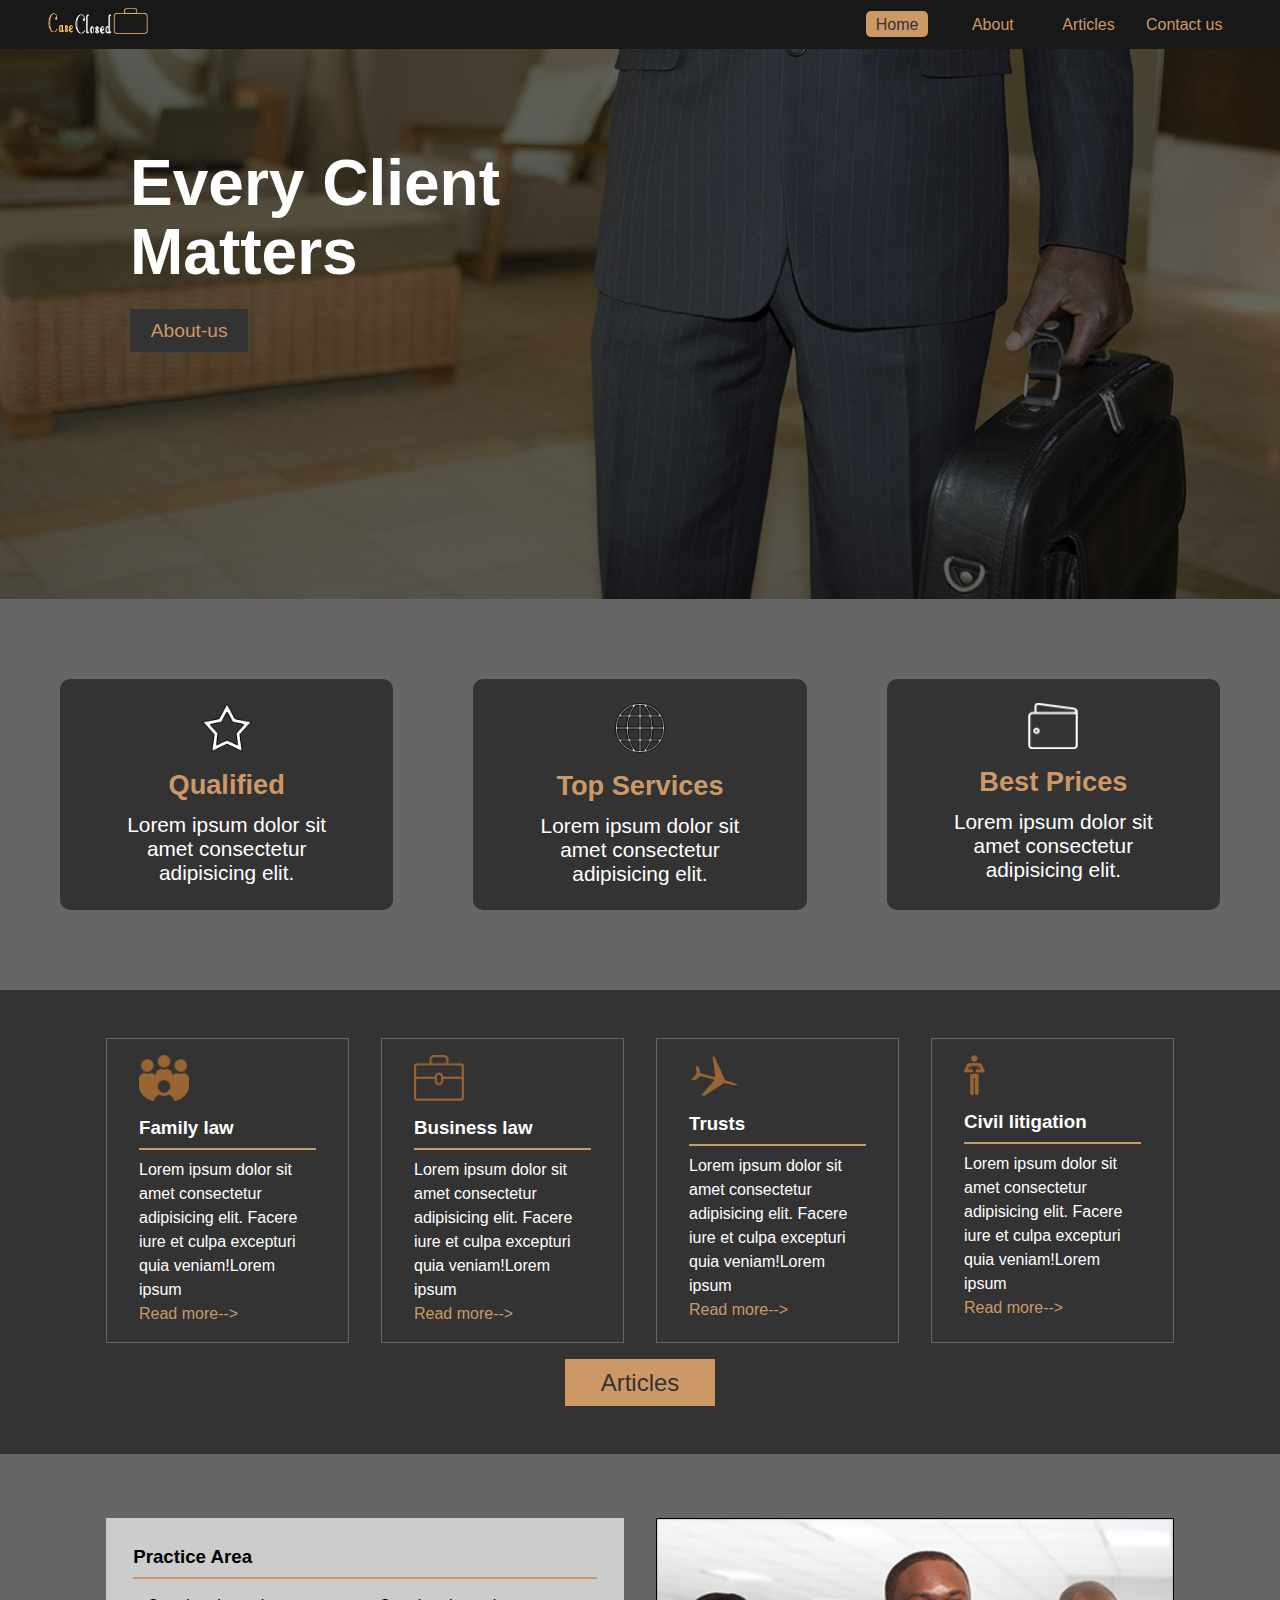
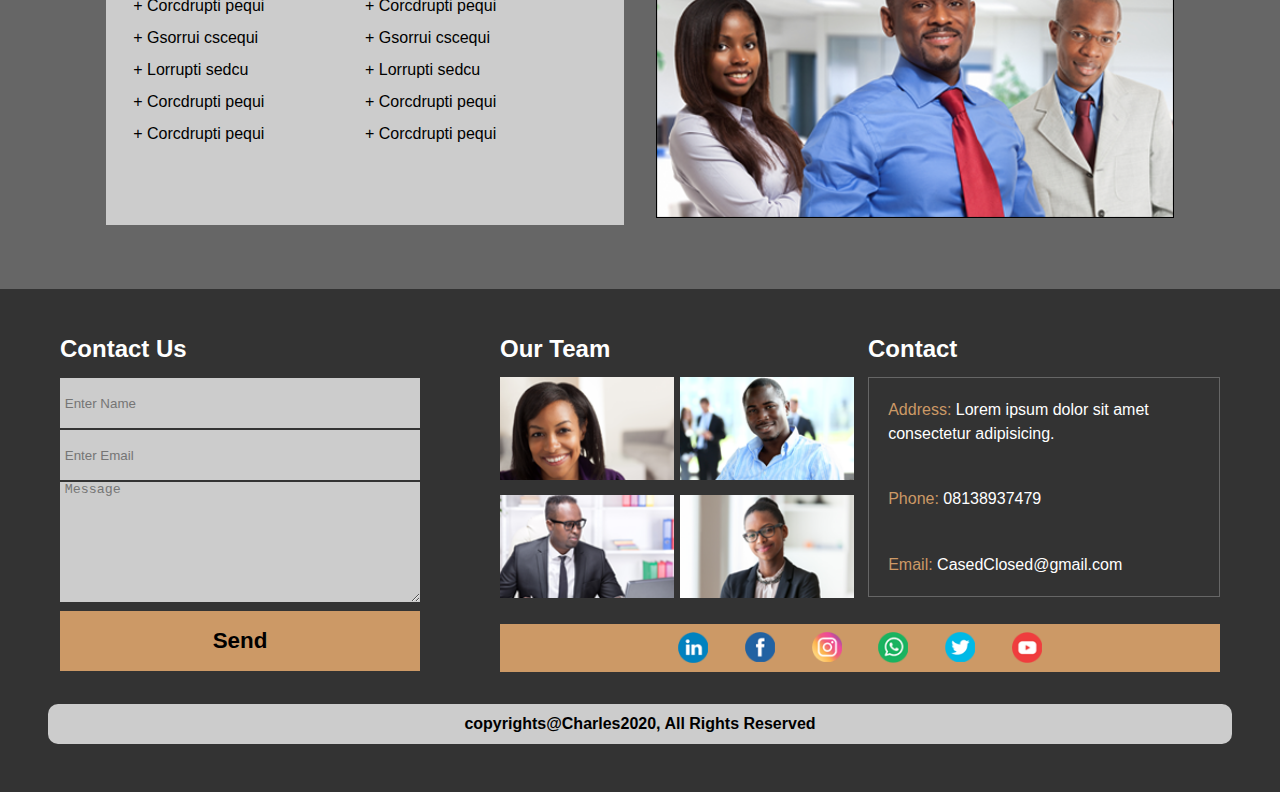
<file: index.html>
<!DOCTYPE html>
<html lang="en">
<head>
  <meta charset="UTF-8">
  <meta name="viewport" content="width=device-width, initial-scale=1.0">
  <meta http-equiv="X-UA-Compatible" content="ie=edge">
  <title>CaseClosed | Law-Firm Solutions</title>
  <link rel="stylesheet" href="./css/style.css">
  <link rel="stylesheet" media="screen and (max-width: 768px)" href="./css/mobile.css">
</head>
<body>
  <nav id="navbar">
    <div class="max-container">
      <div class="logo_img"><a href="./index.html"><img src="./Img/CaseClosed3 logo.png" alt="CaseClosedlogo"></a> </div>
      <ul class="nav_links">
        <li class="selected"><a href="index.html">Home</a></li>
        <li><a href="about.html">About</a></li>
        <li><a href="articles.html">Articles</a></li>
        <li><a href="#con">Contact us</a></li>
      </ul>
    </div>
  </nav>

  <div id="showcase">
    <div class="container1">
      <h1>Every Client <br>Matters</h1>
      <a class="btn-1" href="about.html">About-us</a>
    </div>
  </div>

  <section id="info1">
    <div class="info-container">
      <div class="box1">
        <div class="img-logo">
          <img src="./Img/1Star.png" alt="star">
        </div>
        <h2 class="sub-h1 py-color pad4">Qualified</h2>
        <p>
          Lorem ipsum dolor sit amet consectetur adipisicing elit.
        </p>
      </div>  
      <div class="box1">
        <div class="img-logo">
          <img src="./Img/2connect.png" alt="connect">
        </div>
        <h2 class="sub-h1 py-color pad4">Top Services</h2>
        <p>
          Lorem ipsum dolor sit amet consectetur adipisicing elit.
        </p>
      </div>  
      <div class="box1">
        <div class="img-logo">
          <img src="./Img/3wallet.png" alt="wallet">
        </div>
        <h2 class="sub-h1 py-color pad4">Best Prices</h2>
        <p>
          Lorem ipsum dolor sit amet consectetur adipisicing elit.
        </p>
      </div>
    </div>
  </section>

  <section id="info2">
    <div class="container1">
      <div class="box2">
        <div>
          <img src="./Img/4family_logo.png" alt="family">
        </div>
        <h3>Family law</h3>
        <p>
          Lorem ipsum dolor sit amet consectetur adipisicing elit. Facere iure et culpa excepturi quia veniam!Lorem ipsum 
        </p>
        <a href="articles.html" class="py-color">Read more--></a>
      </div>
      <div class="box2">
        <div>
          <img src="./Img/5brifcase.png" alt="Business">
        </div>
        <h3>Business law</h3>
        <p>
          Lorem ipsum dolor sit amet consectetur adipisicing elit. Facere iure et culpa excepturi quia veniam!Lorem ipsum 
        </p>
        <a href="articles.html#a2" class="py-color">Read more--></a>
      </div>
      <div class="box2">
        <div>
          <img src="./Img/6plane.png" alt="Trusts">
        </div>
        <h3>Trusts</h3>
        <p>
          Lorem ipsum dolor sit amet consectetur adipisicing elit. Facere iure et culpa excepturi quia veniam!Lorem ipsum 
        </p>
        <a href="articles.html#a3" class="py-color">Read more--></a>
      </div>
      <div class="box2">
        <div>
          <img class="people" src="./Img/7person.png" alt="person">
        </div>
        <h3>Civil litigation</h3>
        <p>
          Lorem ipsum dolor sit amet consectetur adipisicing elit. Facere iure et culpa excepturi quia veniam!Lorem ipsum 
        </p>
        <a href="articles.html#a4" class="py-color">Read more--></a>
      </div>
    </div>
    <a class="btn-2" href="articles.html">Articles</a>
  </section>

  <section id="info3">
    <div class="container1">
      <div class="practice">
        <h3>Practice Area</h3>
        <div class="content">
          <div class="cont1">
            <p>+ Corcdrupti pequi </p>
            <p>+ Gsorrui cscequi  </p>
            <p>+ Lorrupti sedcu  </p>
            <p>+ Corcdrupti pequi </p>
            <p>+ Corcdrupti pequi </p>
          </div>
          <div class="cont2">
            <p>+ Corcdrupti pequi </p>
            <p>+ Gsorrui cscequi  </p>
            <p>+ Lorrupti sedcu  </p>
            <p>+ Corcdrupti pequi </p>
            <p>+ Corcdrupti pequi </p>
          </div>
        </div>
      </div>
      <div class="lawyers-img">
        <img src="./Img/8lawyers.png" alt="Lawyers photo">
      </div>
    </div>
  </section>

  <footer id="con">
    <div class="footer-container">
      <form action="#" class="contact-us">
        <h2>Contact Us</h2>
        <div class="contact-box">
          <input type="text" name="name" placeholder="Enter Name">
          <input type="email" name="email" placeholder="Enter Email">
          <textarea name="message" placeholder="Message" cols="30" rows="10"></textarea>
          <button type="submit">Send</button>
        </div>
      </form>

      <div class="footer-info">
        <div class="our-team">
          <h2>Our Team</h2>
          <div class="team-profiles">
            <div><img src="./Img/9footer_img1.png" alt="person1"></div>
            <div><img src="./Img/10footer_img2.png" alt="person2"></div>
            <div><img src="./Img/11footer_img3.png" alt="person3"></div>
            <div><img src="./Img/12footer_img4.png" alt="person4"></div>
          </div>
        </div>
        <div class="contact">
          <h2>Contact</h2>
          <div class="contact-info">
            <p><span class="py-color">Address:</span>
            Lorem ipsum dolor sit 
            amet consectetur adipisicing.</p>
            <p class="w2"><span class="py-color">Phone:</span>
            08138937479</p>
            <p><span class="py-color">Email:</span>
            CasedClosed@gmail.com</p>
          </div>
        </div>
        <div class="social-media">
          <div class="sm-logos">
            <div><a href="#"><img src="./Img/13Linkedin.png" alt="Linkedin"></a></div>
            <div><a href="#"><img src="./Img/14facebook.png" alt="14facebook"></a></div>
            <div> <a href="#"><img src="./Img/15insatgarm.png" alt="15insatgarm"></a></div>
            <div> <a href="#"><img src="./Img/16watsapp.png" alt="16watsapp"></a></div>
            <div> <a href="#"><img src="./Img/17twitter.png" alt="17twitter"></a></div>
            <div> <a href="#"><img src="./Img/18youtube.png" alt="18youtube"></a></div>
          </div>
        </div>

      </div>
    </div>
    <div class="copyrights">
      copyrights@Charles2020, All Rights Reserved
    </div>
  </footer>

</body>
</html>
</file>
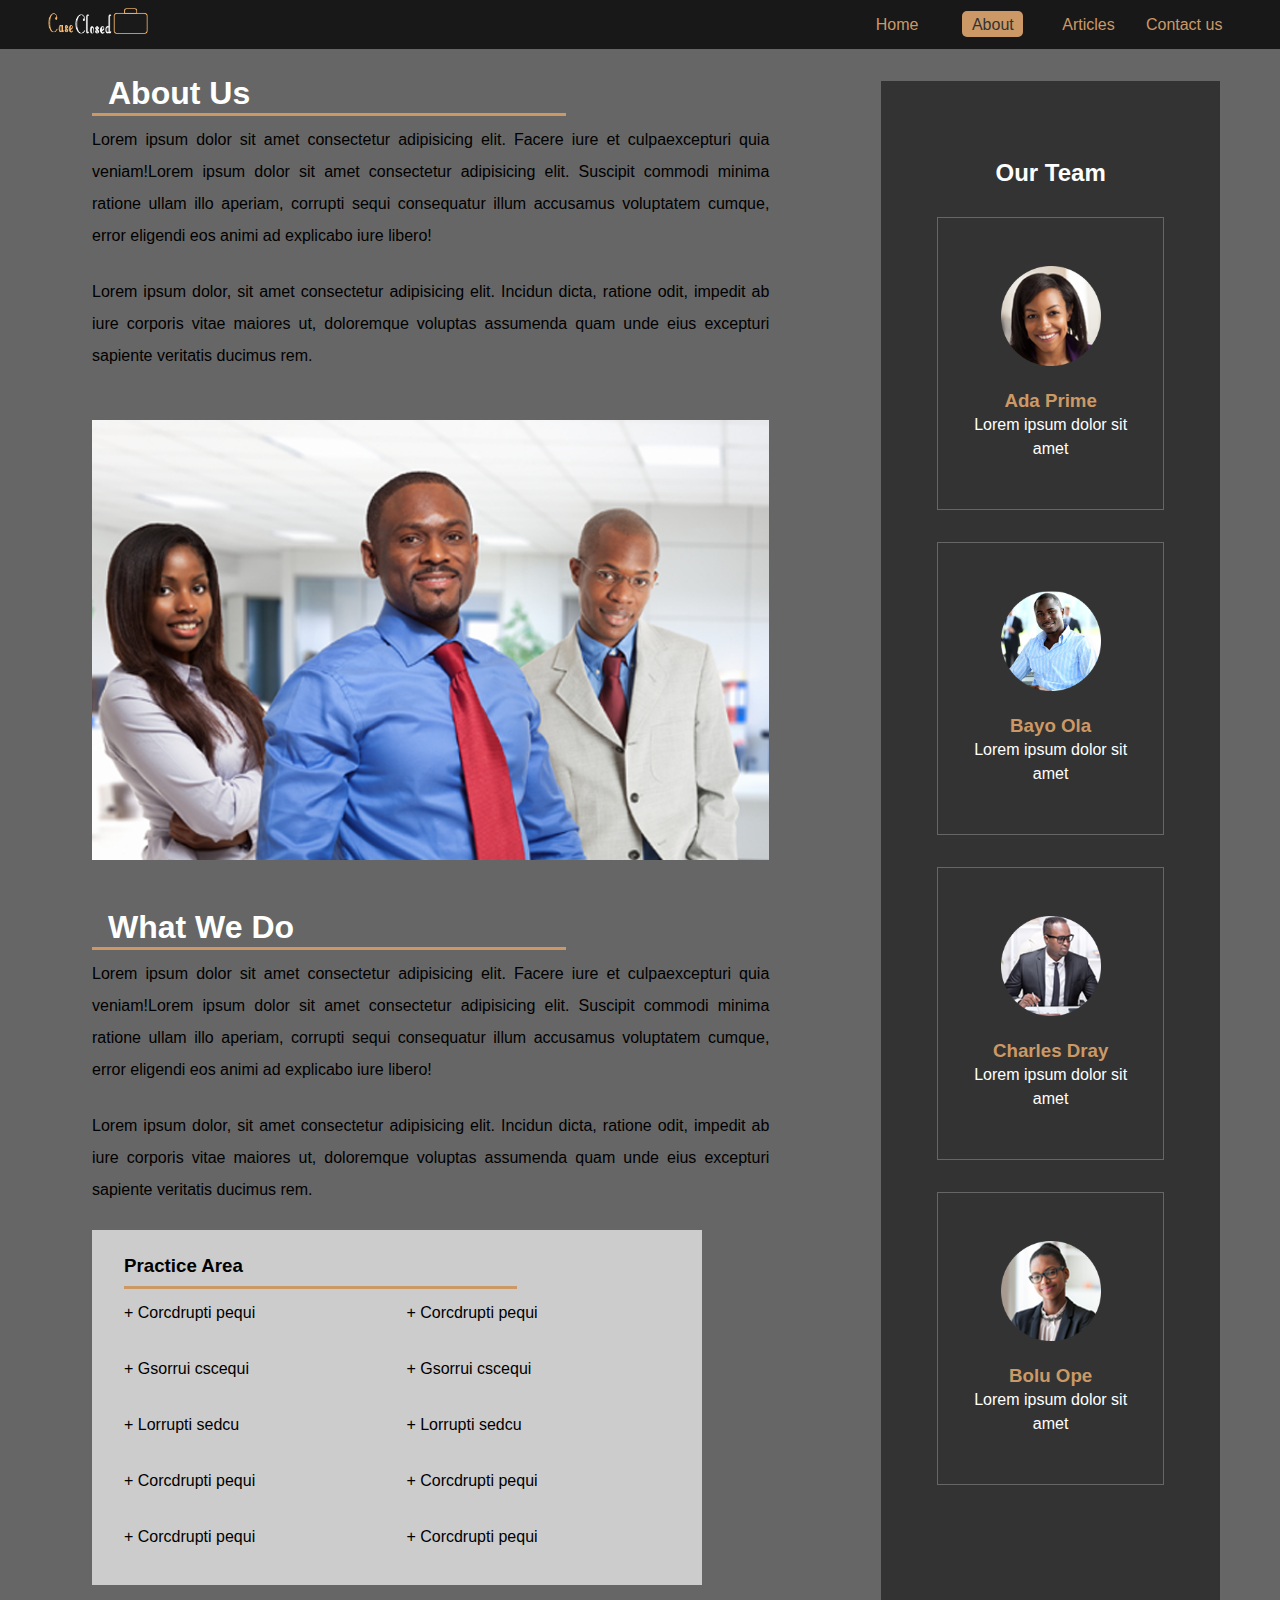
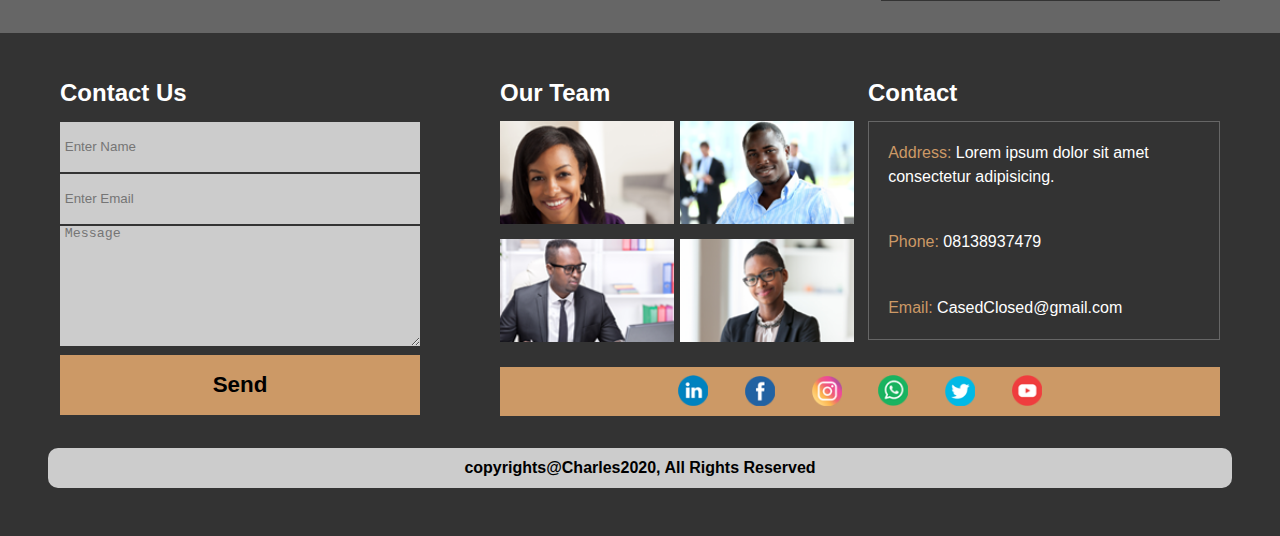
<file: about.html>
<!DOCTYPE html>
<html lang="en">
<head>
  <meta charset="UTF-8">
  <meta name="viewport" content="width=device-width, initial-scale=1.0">
  <meta http-equiv="X-UA-Compatible" content="ie=edge">
  <title>CaseClosed | Law-Firm Solutions</title>
  <link rel="stylesheet" href="./css/style.css">
  <link rel="stylesheet" media="screen and (max-width: 768px)" href="./css/mobile.css">
</head>
<body>
  <nav id="navbar">
    <div class="max-container">
      <div class="logo_img"><a href="./index.html"><img src="./Img/CaseClosed3 logo.png" alt="CaseClosedlogo"></a> </div>
      <ul class="nav_links">
        <li><a href="index.html">Home</a></li>
        <li class="selected"><a href="about.html">About</a></li>
        <li><a href="articles.html">Articles</a></li>
        <li><a href="#con">Contact us</a></li>
      </ul>
    </div>
  </nav>

  <section id="aboutus">
    <div class="itemz">
      <div class="about-uz">
        <h2>About Us</h2>
        <div class="border-line"></div>
        <p>
          Lorem ipsum dolor sit amet consectetur adipisicing elit. Facere iure et culpaexcepturi quia veniam!Lorem ipsum dolor sit amet consectetur adipisicing elit. Suscipit commodi minima ratione ullam illo aperiam, corrupti sequi consequatur illum accusamus voluptatem cumque, error eligendi eos animi ad explicabo iure libero!
        </p>
        <p> Lorem ipsum dolor, sit amet consectetur adipisicing elit.       Incidun dicta, ratione odit, impedit ab iure corporis vitae       maiores ut, doloremque voluptas assumenda quam unde eius            excepturi sapiente veritatis ducimus rem.
        </p>
        <div class="img1">
          <img src="./Img/20About-Us_img.png" alt="lawyers">
        </div>
      </div>

      <div class="what-we-do">
        <h2>What We Do</h2>
        <div class="border-line"></div>
        <p>
          Lorem ipsum dolor sit amet consectetur adipisicing elit. Facere iure et culpaexcepturi quia veniam!Lorem ipsum dolor sit amet consectetur adipisicing elit. Suscipit commodi minima ratione ullam illo aperiam, corrupti sequi consequatur illum accusamus voluptatem cumque, error eligendi eos animi ad explicabo iure libero!
          </p><p>
          Lorem ipsum dolor, sit amet consectetur adipisicing elit. Incidun dicta, ratione odit, impedit ab iure corporis vitae maiores ut, doloremque voluptas assumenda quam unde eius excepturi sapiente veritatis ducimus rem.
        </p>
        <div class="practice">
          <h3>Practice Area</h3>
          <div class="border-line"></div>
          <div class="content">
            <div class="cont1">
              <p>+ Corcdrupti pequi </p>
              <p>+ Gsorrui cscequi  </p>
              <p>+ Lorrupti sedcu  </p>
              <p>+ Corcdrupti pequi </p>
              <p>+ Corcdrupti pequi </p>
            </div>
            <div class="cont2">
              <p>+ Corcdrupti pequi </p>
              <p>+ Gsorrui cscequi  </p>
              <p>+ Lorrupti sedcu  </p>
              <p>+ Corcdrupti pequi </p>
              <p>+ Corcdrupti pequi </p>
            </div>
          </div>
        </div>
      </div>
    </div>

    <div class="our-team2">
      <h2>Our Team</h2>
      <div class="profile-member">
        <div class="img3">
          <img src="./Img/21_Ourteam1.png" alt="profile-pic">
        </div>
        <h3 class="py-color">Ada Prime</h3>
        <p>Lorem ipsum dolor sit amet</p>
      </div>
      <div class="profile-member">
        <div class="img3">
          <img src="./Img/22_ourteam2.png" alt="profile-pic">
        </div>
        <h3 class="py-color" >Bayo Ola</h3>
        <p>Lorem ipsum dolor sit amet</p>
      </div>
      <div class="profile-member">
        <div class="img3">
          <img src="./Img/23_ourteam3.png" alt="profile-pic">
        </div>
        <h3 class="py-color">Charles Dray</h3>
        <p>Lorem ipsum dolor sit amet</p>
      </div>
      <div class="profile-member">
        <div class="img3">
          <img src="./Img/24_ourteam4.png" alt="profile-pic">
        </div>
        <h3 class="py-color">Bolu Ope</h3>
        <p>Lorem ipsum dolor sit amet</p>
      </div>
    </div> 
  </section>
  
  <footer id="con">
    <div class="footer-container">
      <form action="#" class="contact-us">
        <h2>Contact Us</h2>
        <div class="contact-box">
          <input type="text" name="name" placeholder="Enter Name">
          <input type="email" name="email" placeholder="Enter Email">
          <textarea name="message" placeholder="Message" cols="30" rows="10"></textarea>
          <button type="submit">Send</button>
        </div>
      </form>

      <div class="footer-info">
        <div class="our-team">
          <h2>Our Team</h2>
          <div class="team-profiles">
            <div><img src="./Img/9footer_img1.png" alt="person1"></div>
            <div><img src="./Img/10footer_img2.png" alt="person2"></div>
            <div><img src="./Img/11footer_img3.png" alt="person3"></div>
            <div><img src="./Img/12footer_img4.png" alt="person4"></div>
          </div>
        </div>
        <div class="contact">
          <h2>Contact</h2>
          <div class="contact-info">
            <p><span class="py-color">Address:</span>
            Lorem ipsum dolor sit 
            amet consectetur adipisicing.</p>
            <p class="w2"><span class="py-color">Phone:</span>
            08138937479</p>
            <p><span class="py-color">Email:</span>
            CasedClosed@gmail.com</p>
          </div>
        </div>
        <div class="social-media">
          <div class="sm-logos">
            <div><a href="#"><img src="./Img/13Linkedin.png" alt="Linkedin"></a></div>
            <div><a href="#"><img src="./Img/14facebook.png" alt="14facebook"></a></div>
            <div> <a href="#"><img src="./Img/15insatgarm.png" alt="15insatgarm"></a></div>
            <div> <a href="#"><img src="./Img/16watsapp.png" alt="16watsapp"></a></div>
            <div> <a href="#"><img src="./Img/17twitter.png" alt="17twitter"></a></div>
            <div> <a href="#"><img src="./Img/18youtube.png" alt="18youtube"></a></div>
          </div>
        </div>

      </div>
    </div>
    <div class="copyrights">
      copyrights@Charles2020, All Rights Reserved
    </div>
  </footer>

</body>
</html>
</file>
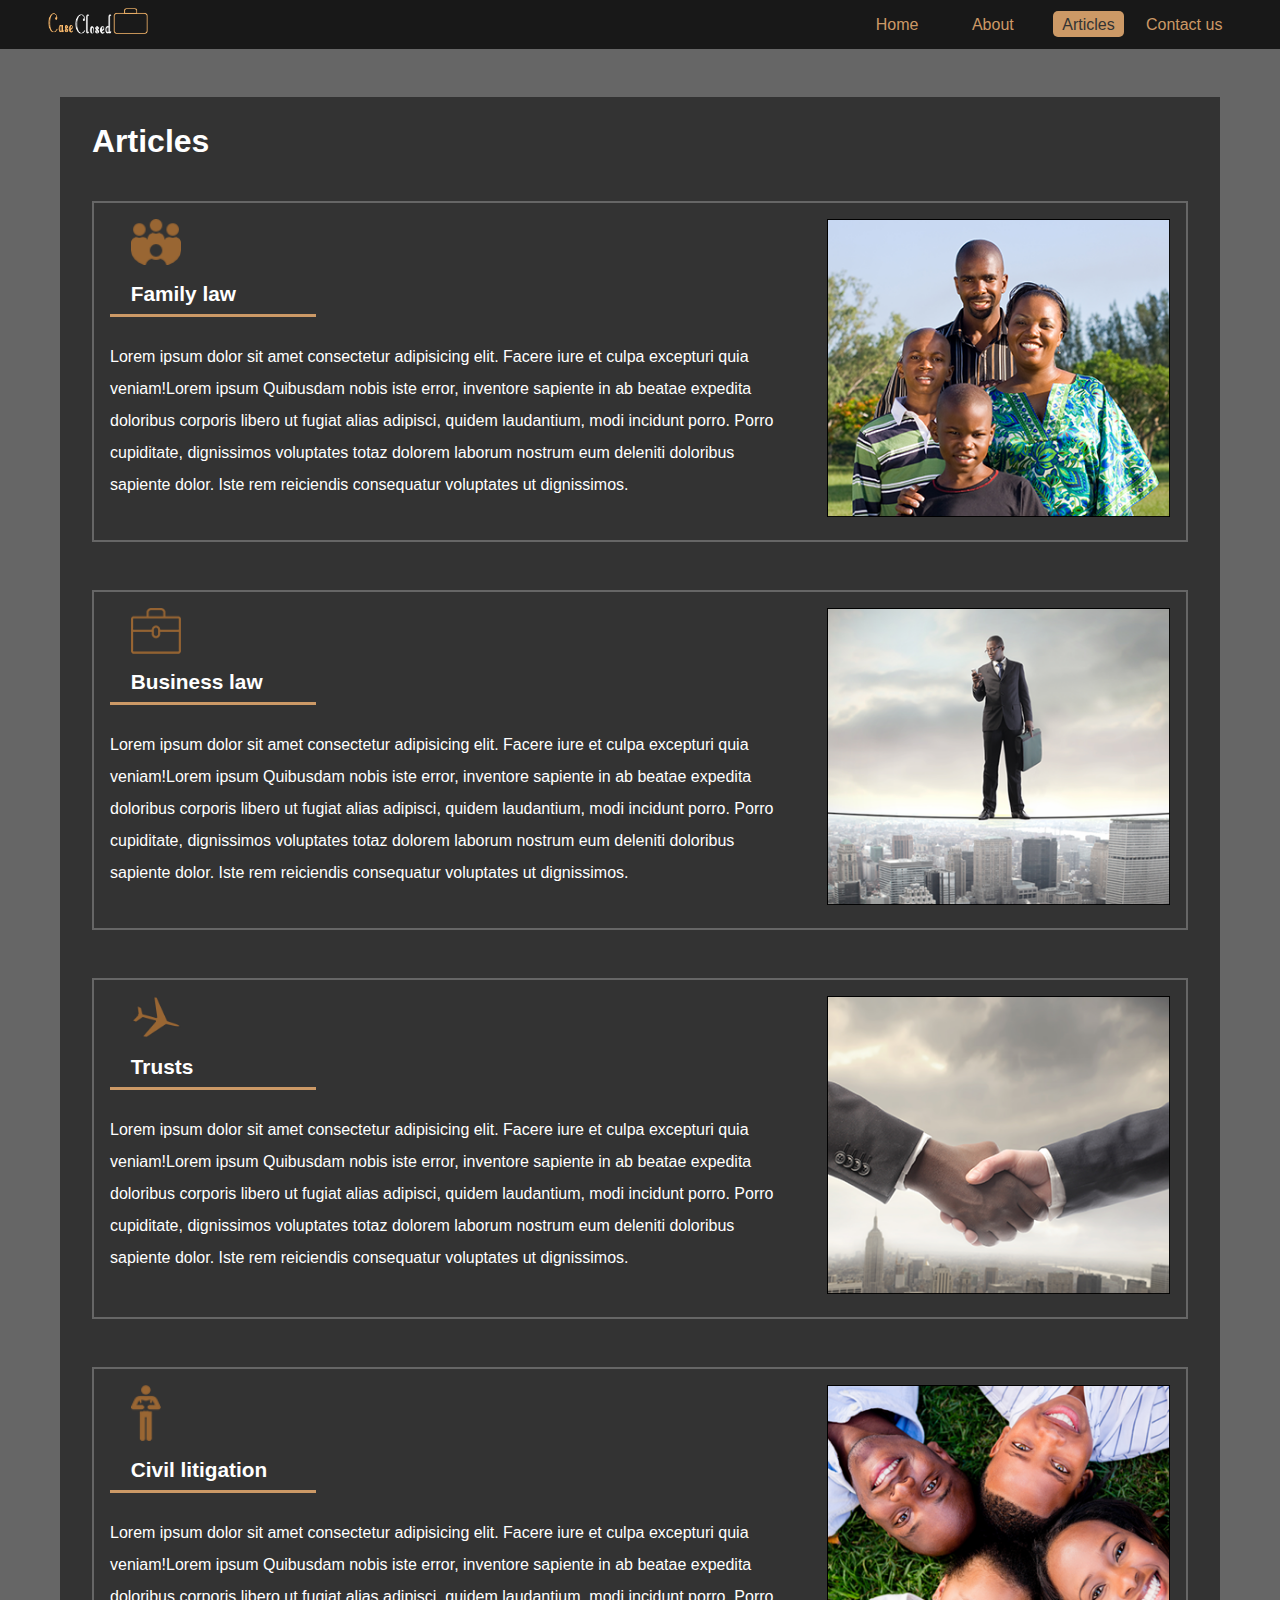
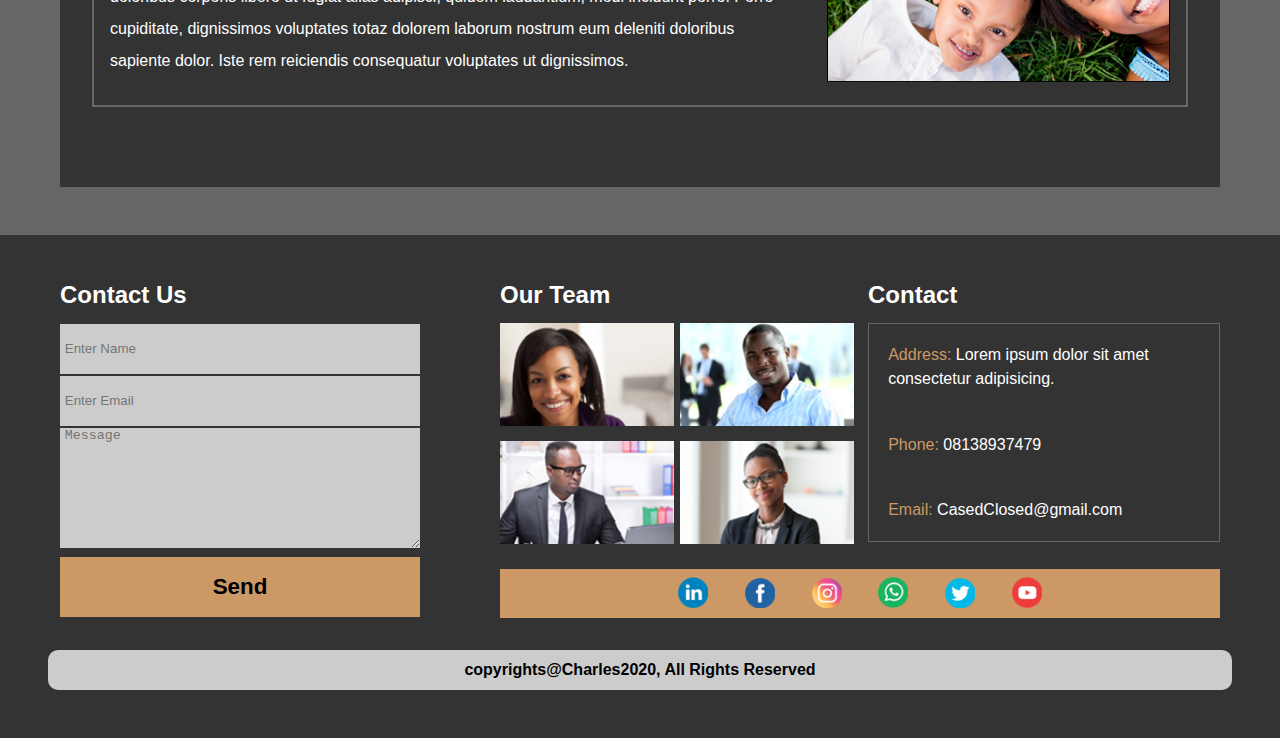
<file: articles.html>
<!DOCTYPE html>
<html lang="en">
<head>
  <meta charset="UTF-8">
  <meta name="viewport" content="width=device-width, initial-scale=1.0">
  <meta http-equiv="X-UA-Compatible" content="ie=edge">
  <title>CaseClosed | Law-Firm Solutions</title>
  <link rel="stylesheet" href="./css/style.css">
  <link rel="stylesheet" media="screen and (max-width: 768px)" href="./css/mobile.css">
</head>
<body>
  <nav id="navbar">
    <div class="max-container">
      <div class="logo_img"><a href="./index.html"><img src="./Img/CaseClosed3 logo.png" alt="CaseClosedlogo"></a> </div>
      <ul class="nav_links">
        <li><a href="index.html">Home</a></li>
        <li><a href="about.html">About</a></li>
        <li class="selected"><a href="articles.html">Articles</a></li>
        <li><a href="#con">Contact us</a></li>
      </ul>
    </div>
  </nav>


  <section class="article-container">
    <h2>Articles</h2>
    <div class="box-article">
      <div class="article-content">
        <div><img src="./Img/4family_logo.png" alt="family"></div>
        <h3>Family law</h3>
        <div class="border-line"></div>
        <p>Lorem ipsum dolor sit amet consectetur adipisicing elit. Facere iure et culpa          excepturi quia veniam!Lorem ipsum Quibusdam nobis iste error, inventore sapiente in    ab beatae expedita doloribus corporis libero ut fugiat alias adipisci, quidem          laudantium, modi incidunt porro. Porro cupiditate, dignissimos voluptates totaz        dolorem laborum nostrum eum deleniti doloribus sapiente dolor. Iste rem reiciendis     consequatur voluptates ut dignissimos.
        </p>
      </div>
      <div class="article-img">
        <img id="a2" src="./Img/30Articles1.png" alt="Article-img">
      </div>
    </div>

    <div class="box-article">
      <div class="article-content">
        <div><img src="./Img/5brifcase.png" alt="Business"></div>
        <h3>Business law</h3>
        <div class="border-line"></div>
        <p>Lorem ipsum dolor sit amet consectetur adipisicing elit. Facere iure et culpa          excepturi quia veniam!Lorem ipsum Quibusdam nobis iste error, inventore sapiente in    ab beatae expedita doloribus corporis libero ut fugiat alias adipisci, quidem          laudantium, modi incidunt porro. Porro cupiditate, dignissimos voluptates totaz        dolorem laborum nostrum eum deleniti doloribus sapiente dolor. Iste rem reiciendis     consequatur voluptates ut dignissimos.
        </p>
      </div>
      <div class="article-img">
        <img id="a3" src="./Img/31Articles2.png" alt="Article-img">
      </div>
    </div>

    <div class="box-article">
      <div class="article-content">
        <div><img src="./Img/6plane.png" alt="Trusts"></div>
        <h3>Trusts</h3>
        <div class="border-line"></div>
        <p>Lorem ipsum dolor sit amet consectetur adipisicing elit. Facere iure et culpa          excepturi quia veniam!Lorem ipsum Quibusdam nobis iste error, inventore sapiente in    ab beatae expedita doloribus corporis libero ut fugiat alias adipisci, quidem          laudantium, modi incidunt porro. Porro cupiditate, dignissimos voluptates totaz        dolorem laborum nostrum eum deleniti doloribus sapiente dolor. Iste rem reiciendis     consequatur voluptates ut dignissimos.
        </p>
      </div>
      <div class="article-img">
        <img id="a4" src="./Img/32Articles3.png" alt="Article-img">
      </div>
    </div>

    <div class=" box-article">
      <div class="article-content">
        <div><img class="people" src="./Img/7person.png" alt="person"></div>
        <h3>Civil litigation</h3>
        <div class="border-line"></div>
        <p>Lorem ipsum dolor sit amet consectetur adipisicing elit. Facere iure et culpa          excepturi quia veniam!Lorem ipsum Quibusdam nobis iste error, inventore sapiente in    ab beatae expedita doloribus corporis libero ut fugiat alias adipisci, quidem          laudantium, modi incidunt porro. Porro cupiditate, dignissimos voluptates totaz        dolorem laborum nostrum eum deleniti doloribus sapiente dolor. Iste rem reiciendis     consequatur voluptates ut dignissimos.
        </p>
      </div>
      <div class="article-img">
        <img src="./Img/33Articles4.png" alt="Article-img">
      </div>
    </div>
  </section>

  <footer id="con">
    <div class="footer-container">
      <form action="#" class="contact-us">
        <h2>Contact Us</h2>
        <div class="contact-box">
          <input type="text" name="name" placeholder="Enter Name">
          <input type="email" name="email" placeholder="Enter Email">
          <textarea name="message" placeholder="Message" cols="30" rows="10"></textarea>
          <button type="submit">Send</button>
        </div>
      </form>

      <div class="footer-info">
        <div class="our-team">
          <h2>Our Team</h2>
          <div class="team-profiles">
            <div><img src="./Img/9footer_img1.png" alt="person1"></div>
            <div><img src="./Img/10footer_img2.png" alt="person2"></div>
            <div><img src="./Img/11footer_img3.png" alt="person3"></div>
            <div><img src="./Img/12footer_img4.png" alt="person4"></div>
          </div>
        </div>
        <div class="contact">
          <h2>Contact</h2>
          <div class="contact-info">
            <p><span class="py-color">Address:</span>
            Lorem ipsum dolor sit 
            amet consectetur adipisicing.</p>
            <p class="w2"><span class="py-color">Phone:</span>
            08138937479</p>
            <p><span class="py-color">Email:</span>
            CasedClosed@gmail.com</p>
          </div>
        </div>
        <div class="social-media">
          <div class="sm-logos">
            <div><a href="#"><img src="./Img/13Linkedin.png" alt="Linkedin"></a></div>
            <div><a href="#"><img src="./Img/14facebook.png" alt="14facebook"></a></div>
            <div> <a href="#"><img src="./Img/15insatgarm.png" alt="15insatgarm"></a></div>
            <div> <a href="#"><img src="./Img/16watsapp.png" alt="16watsapp"></a></div>
            <div> <a href="#"><img src="./Img/17twitter.png" alt="17twitter"></a></div>
            <div> <a href="#"><img src="./Img/18youtube.png" alt="18youtube"></a></div>
          </div>
        </div>

      </div>
    </div>
    <div class="copyrights">
      copyrights@Charles2020, All Rights Reserved
    </div>
  </footer>

</body>
</html>
</file>
<file: css/style.css>
:root{
  --priamry-color: #cc9966;
  --secondary-color: #333333;
  --body-color: #666666;
  --light-color: #cccccc;
  --max-width: 1200px;
}

*{
  margin: 0;
  padding: 0;
  box-sizing: border-box;
}

body{
  background-color: var(--body-color);
  font-family: 'Segoe UI', Tahoma, Geneva, Verdana, sans-serif;
  line-height: 1.5rem;
  font-size: 1rem;
}

a{
  color: var(--priamry-color);
  text-decoration: none;
}

ul{
  list-style: none;
}

img {
  width: 100%;
}

h1, h2, h3, h4, h5, h6{
  font-family: sans-serif;
}

/* utilities */
.py-color{
  color: var(--priamry-color);
}
.sec-color{
  color: var(--secondary-color);
}
.max-container{
  max-width: var(--max-width);
  margin: auto;
  padding: 0 2rem;
  overflow: hidden;
}
.container1{
  max-width: 1100px;
  margin: auto;
}
.btn-1{
  text-decoration: none;
  padding: 0.7rem 1.3rem;
  background-color: var(--secondary-color);
  color: var(--priamry-color);
  border: none;
  font-size: 1.2rem;
  text-align: center;
} 
.btn-1:hover{
  background-color: var(--priamry-color);
  color: var(--secondary-color);
}
.btn-2{
  text-decoration: none;
  padding: 0.7rem 1.3rem;
  background-color: var(--priamry-color);
  color: var(--secondary-color);
  border: none;
  font-size: 1.5rem;
  text-align: center;
} 
.btn-2:hover{
  background-color: var(--body-color);
  color: white;
} 
.sub-h1{
  font-size: 1.7rem;
}
.pad1{padding: 0 1rem}
.pad2{padding: 0 2rem}
.pad3{padding: 0 3rem}
.pad4{padding: 1rem 0}
.pad5{padding: 2rem 0}
.pad6{padding: 3rem 0}

/* navbar-styling */
#navbar{
  background-color:#181818;
  position: sticky;
  top: 0;
  z-index: 2;
}
#navbar .max-container{
  display: grid;
  grid-template-columns: 1fr 3fr;
  padding: 0.5rem;
  align-items: center; 
}
#navbar .logo_img{
  width: 100px;
}
#navbar ul{
  justify-self: end;
  display: grid;
  grid-template-columns: repeat(4, 1fr);
  align-items: center;
}
#navbar ul li{
  text-align: center;
}
#navbar ul a{
  padding: 0.3rem 0.6rem;
  border-radius: 5px;
}
.selected a{
  background-color: var(--priamry-color);
  color: var(--secondary-color);
}
#navbar ul a:hover{
  opacity: 0.9;
  color: var(--light-color);
}

/* showcase-styling */
#showcase{
  background: url('../Img/Showcase_background_img.png') no-repeat center center/cover;
  height: 550px;
}
#showcase .container1{
  max-width: 1100px;
  margin: auto;
  padding: 100px 0 0 40px;
}
.container1 h1 {
  color: white;
  font-size: 4rem;
  line-height: 4.3rem;
  padding-bottom: 2rem;
}

/* section1-styling */
.info-container{
  max-width: 1160px;
  margin: auto;
  display: grid;
  grid-template-columns: repeat(3, 1fr);
  grid-gap: 5rem;
  padding: 5rem 0;
}
@media(max-width:900px){
  .info-container{
    grid-gap: 0rem;
  }
  .box1{
    padding: 1.5rem 1rem;
    font-size: 1rem;
    margin: 0 0.4rem;
  }
}
.box1{
  background-color: var(--secondary-color);
  padding: 1.5rem 4rem;
  align-items: center;
  text-align: center;
  color: white;
  border-radius: 10px;
  font-size: 1.3rem;
}
.box1 img{
  width: 50px;
}

/* section-2-styling */
#info2{
  background: var(--secondary-color);
  padding: 3rem 1rem;
}
#info2 .container1{
  display: grid;
  grid-template-columns: repeat(4, 1fr);
}
.box2{
  border: solid 1px var(--body-color);
  margin: 0 1rem 1rem;
  padding: 1rem 2rem;
  color: white; 
}
.box2 img{
  width: 50px;
}
.box2 .people{
width: 12%;
}
.box2 h3{
  border-bottom: 2px solid var(--priamry-color);
  margin: 0.5rem 0;
  padding-bottom: 0.5rem;
}
#info2 .btn-2{
  display:block;
  max-width: 150px;
  margin: auto;
}

/* setion3-styling */
#info3 .container1{
  display: grid;
  grid-template-columns: repeat(2, 1fr);
  grid-gap: 2rem;
  padding: 1rem;
}
.practice{
  background: var(--light-color);
  margin: 3rem 0;
  padding: 1.7rem;
}
.lawyers-img{
  margin: 3rem 0;
}
#info3 h3{
  border-bottom: var(--priamry-color) 2px solid;
  margin-bottom: 0.7rem;
  padding-bottom: 0.5rem;
}
.content{
  display: grid;
  grid-template-columns: repeat(2, 1fr);
  line-height: 2rem;
}

/* footer-styling */
#con{
  background: var(--secondary-color);
  padding: 3rem;
}
.footer-container{
  max-width: 1160px;
  margin: auto;
  display: grid;
  grid-template-columns: 1fr 2fr;
  grid-gap: 5rem;
  color: white;
}
.footer-container h2{
  margin-bottom: 1rem;
  font-weight: bold;
}
.footer-info{
  display: grid;
  grid-template-columns: 1fr 1fr;
  grid-gap: 1rem;
}
.contact-box input{
  width: 100%;
  height: 50px;
  background: var(--light-color);
  border: none;
  margin: 1px 0;
  padding: 0 0.3rem;
}
.contact-box textarea{
  width: 100%;
  height: 120px;
  background: var(--light-color);
  border: none;
  margin: 1px 0;
  padding: 0 0.3rem;
}
.contact-box button{
  width: 100%;
  height: 60px;
  background: var(--priamry-color);
  border: none;
  margin: 1px 0;
  font-size: 1.4rem;
  font-weight: bold;
}
.contact-box button:hover{
  background: var(--body-color);
  color: white
}
.social-media{
  grid-column: 1/span 2;
  background: var(--priamry-color);
}
.team-profiles{
  display: grid;
  grid-template-columns: 1fr 1fr;
  grid-gap: 0.5rem;
}
.team-profiles img{
  width: 101%;
}
.contact-info{
  border: solid 1px var(--body-color);
  padding: 1.2rem;
}
.contact-info .w2{
  margin: 2.6rem 0;
}
.sm-logos{
  max-width: 400px;
  margin: 0.5rem auto 0;
  display: grid;
  grid-template-columns: repeat(6, 1fr);
  justify-items: center;
  align-items: center;
}
.sm-logos div{
  width: 30px;
}
.copyrights{
  background: var(--light-color);
  max-width: 1200px;
  margin: auto;
  text-align: center;
  margin-top: 2rem;
  padding: 0.5rem;
  border-radius: 10px;
  font-weight: bold;
}


 /* About-page-styling */
#aboutus{
  max-width: 1160px;
  margin: auto;
  display: grid;
  padding: 2rem 0 2rem 2rem;
  grid-template-columns: 2fr 1fr;
  grid-gap: 7rem;
}
.border-line{
  border-bottom: solid 3px var(--priamry-color);
  margin: 0.5rem 0 0.5rem;
  width: 70%;
 }
.about-uz h2{
  margin-left: 1rem;
  color: white;
  font-weight: bold;
  font-size: 2rem;
}
.about-uz p{
  text-align: justify;
  line-height: 2rem;
  margin-bottom: 1.5rem;
}
.about-uz .img1{
  width: 100%;
  margin: 3rem 0;
}
.what-we-do h2{
  margin-left: 1rem;
  color: white;
  font-weight: bold;
  font-size: 2rem;
}
.what-we-do p{
  text-align: justify;
  line-height: 2rem;
  margin-bottom: 1.5rem;
}
.what-we-do .practice{
  width: 90%;
  background: var(--light-color);
  margin: 1rem 0;
  padding: 1.5rem 1rem 0.5rem 2rem;
}
.what-we-do .content{
  display: grid;
  grid-template-columns: repeat(2, 1fr);
  line-height: 0.2rem;
  grid-gap: 0.2rem;
}
.our-team2{
  text-align: center;
  background: var(--secondary-color);
  padding: 5rem 1.5rem 1rem;
  color: white;
}
.profile-member{
  border: solid 1px var(--body-color);
  margin: 2rem;
  padding: 3rem 2rem;
}
.profile-member div{
  max-width: 200px;
  margin: auto;
  padding-bottom: 1rem;
}
.profile-member img{
  width:100px ;
}

/* Articles-styling */
.article-container{
  max-width: 1160px;
  margin: 3rem auto;
  background: var(--secondary-color);
  padding: 2rem;
  color: white;
}
.article-container h2{
  font-size: 2rem;
}
.box-article{
  border: solid 2px var(--body-color);
  display: grid;
  grid-template-columns: 2fr 1fr;
  grid-gap: 2rem;
  padding: 1rem;
  margin: 3rem 0;
}
.article-content .border-line{
  margin: 0.5rem 0 1.5rem;
  width: 30%;
}
.article-content img{
  width: 50px;
  margin-left: 1.3rem;
}
.article-content h3{
  font-size: 1.3rem;
  margin-left: 1.3rem;
  margin-top: 0.6rem;
}
.article-content .people{
width: 30px;
}
.article-content p{
  line-height: 2rem;
}
</file>
<file: css/mobile.css>
/* navbar-styling */
#navbar .max-container{
  display: grid;
  grid-template-columns: 1fr 7fr;
  padding: 0.5rem;
  align-items: center; 
}
#navbar .logo_img{
  width: 80px;
}

/* showcase-styling */
#showcase{
  background: url('../Img/Showcase_background_img.png') no-repeat center center/cover;
  height: 450px;
}
#showcase .container1{
  margin: 0 30px;
} 

/* section1-styling */
.info-container{
  max-width: 450px;
  margin: auto;
  display: grid;
  grid-template-columns:1fr;
  grid-gap: 1rem;
  padding: 2rem 0;
}
.box1{
  margin: 1rem 3rem;
  padding: 1.5rem 4rem;
}

/* section-2-styling */
#info2 .container1{
  display: grid;
  grid-template-columns: repeat(2, 1fr);
}
.box2{
  margin: 0 1rem 1rem;
  padding: 1rem 1.5rem;
}

/* setion3-styling */
#info3 .container1{
  display: grid;
  grid-template-columns: 1fr;
  grid-gap: 1rem;
  padding: 2rem;
}
.lawyers-img{
  margin: 1rem 0;
}

/* footer-styling */
.footer-container{
  display: grid;
  grid-template-columns: 1fr;
  grid-gap: 2rem;
}
.footer-info{
  display: grid;
  grid-template-columns: 1fr;
  grid-gap: 2rem;
}
.social-media{
  grid-column: 1;
  background: var(--priamry-color);
}
.contact-us{
  padding-bottom: 1rem;
  border-bottom: solid 1px var(--priamry-color);
}
.our-team{
  padding-bottom: 1rem;
  border-bottom: solid 1px var(--priamry-color);
}
.contact{
  padding-bottom: 1rem;
  border-bottom: solid 1px var(--priamry-color);
}


/* About-page-styling */
#aboutus{
  display: grid;
  padding: 2rem;
  grid-template-columns: 1fr;
  grid-gap: 7rem;
}
.what-we-do .practice{
  width: 100%;
}
.our-team2{
  margin: 0 2rem;
}

/* Articles-styling */
.article-container{
  margin: 0rem 0rem 5rem 0rem;
}
.box-article{
  border: solid 1.3px var(--body-color);
  display: grid;
  grid-template-columns: 1fr;
  grid-gap: 2rem;
  padding: 1rem;
  margin: 3rem 0;
}
.article-content .border-line{
  width: 50%;
}


@media(max-width: 600px){
  
  /* body */
  body{
    font-size: 0.8rem;
  }

  /* navbar-styling */
  #navbar .logo_img{
    width: 70px;
  }
  #navbar ul{
    justify-self: end;
    display: grid;
    grid-template-columns: repeat(4, 1fr);
    align-items: center;
    font-size: 0.7rem;
  }
  
  /* showcase-styling */
  #showcase{
    background: url('../Img/Showcase_background_img.png') no-repeat -400px/cover;
    height:380px;
  }
  #showcase .container1{
    margin: 0 20px;
    padding: 70px 0 0 10px;
  }
  .container1 h1 {
    font-size: 3rem;
    line-height: 3.5rem;
    padding-bottom: 2rem;
  }

}

@media(max-width: 400px){

  #navbar .max-container{
    display: grid;
    grid-template-columns: 1fr;
  }
  #navbar ul{
    justify-self: auto;
  }
  #navbar .logo_img{
    justify-self: center;
    margin: 0.3rem;
    width: 70px;
  }
  /* section-2-styling */
  #info2 .container1{
    display: grid;
    grid-template-columns:  1fr;
  }
  .box2{
    margin: 0 1rem 1rem;
    padding: 1rem 1rem;
  }
  .practice{
    font-size: 0.8rem;
  }

  /* about-styling */
  .what-we-do .practice{
    width: 100%;
    font-size: 0.8rem;
  }
  .about-uz .img1{
    width: 80%;
  }
  #aboutus{
    font-size: 0.8rem;
    margin: 0.5rem;
  }
  .our-team2{
    margin: 0;
  }

  /* article-styling */
  .article-content .border-line{
    width: 65%;
  }
}
</file>
